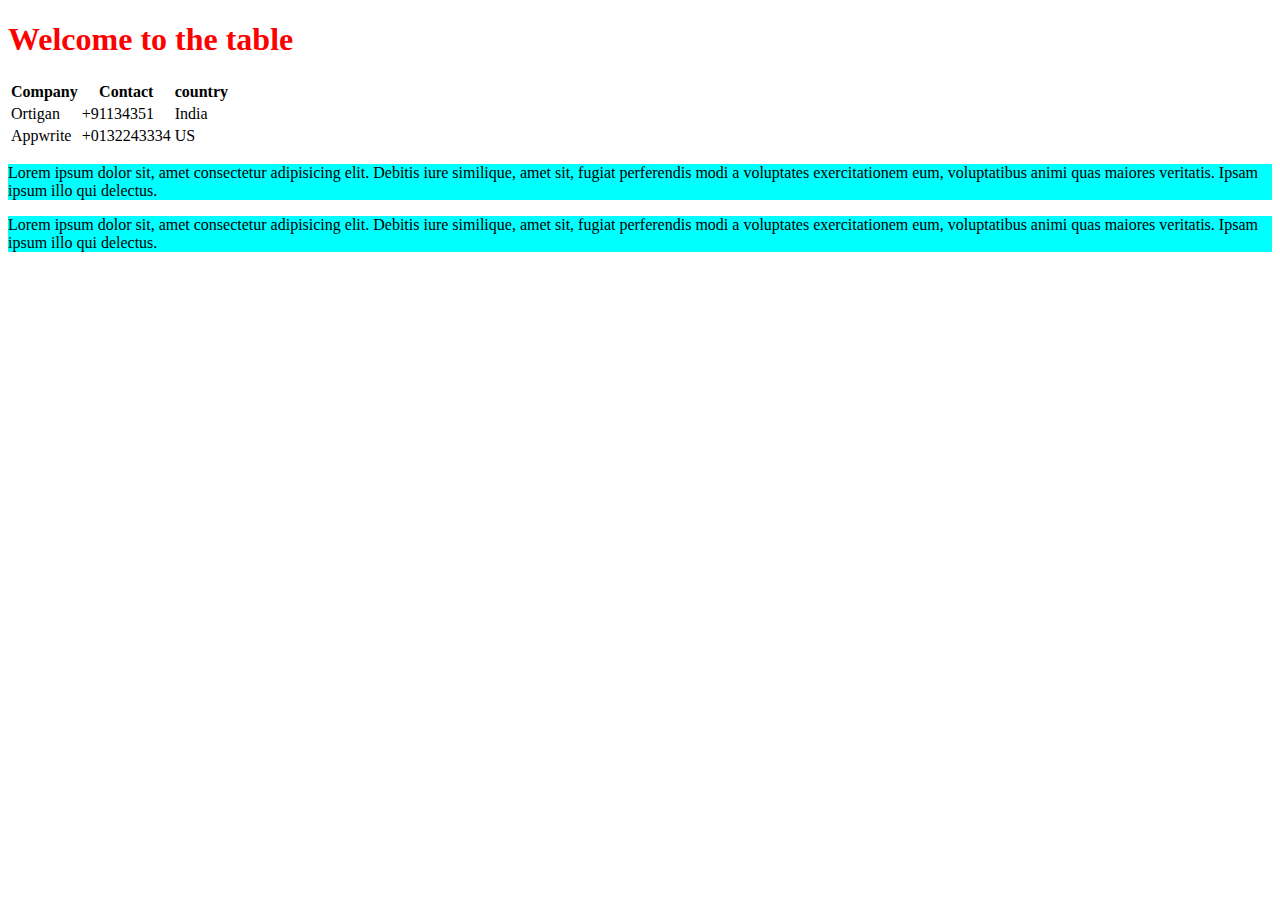
<file: day-2/index.html>
<!DOCTYPE html>
<html lang="en">
  <head>
    <meta charset="UTF-8" />
    <meta name="viewport" content="width=device-width, initial-scale=1.0" />
    <link rel="stylesheet" href="index.css">
    <title>Document</title>
  <style>
    h1{
        color: yellow;
    }
  </style>
  </head>
  <body>
    <h1 style="color: red;">Welcome to the table</h1>
    <table >
      <tr>
        <th>Company</th>
        <th>Contact</th>
        <th>country</th>
      </tr>
      <tr>
        <td>Ortigan</td>
        <td>+91134351</td>
        <td>India</td>
      </tr>
      <tr>
        <td>Appwrite</td>
        <td>+0132243334</td>
        <td>US</td>
      </tr>
    </table>
  <p id="para" class="para" >Lorem ipsum dolor sit, amet consectetur adipisicing elit. Debitis iure similique, amet sit, fugiat perferendis modi a voluptates exercitationem eum, voluptatibus animi quas maiores veritatis. Ipsam ipsum illo qui delectus.</p>
  <div id="para" class="para" >Lorem ipsum dolor sit, amet consectetur adipisicing elit. Debitis iure similique, amet sit, fugiat perferendis modi a voluptates exercitationem eum, voluptatibus animi quas maiores veritatis. Ipsam ipsum illo qui delectus.</div>
  </body>
</html>
</file>
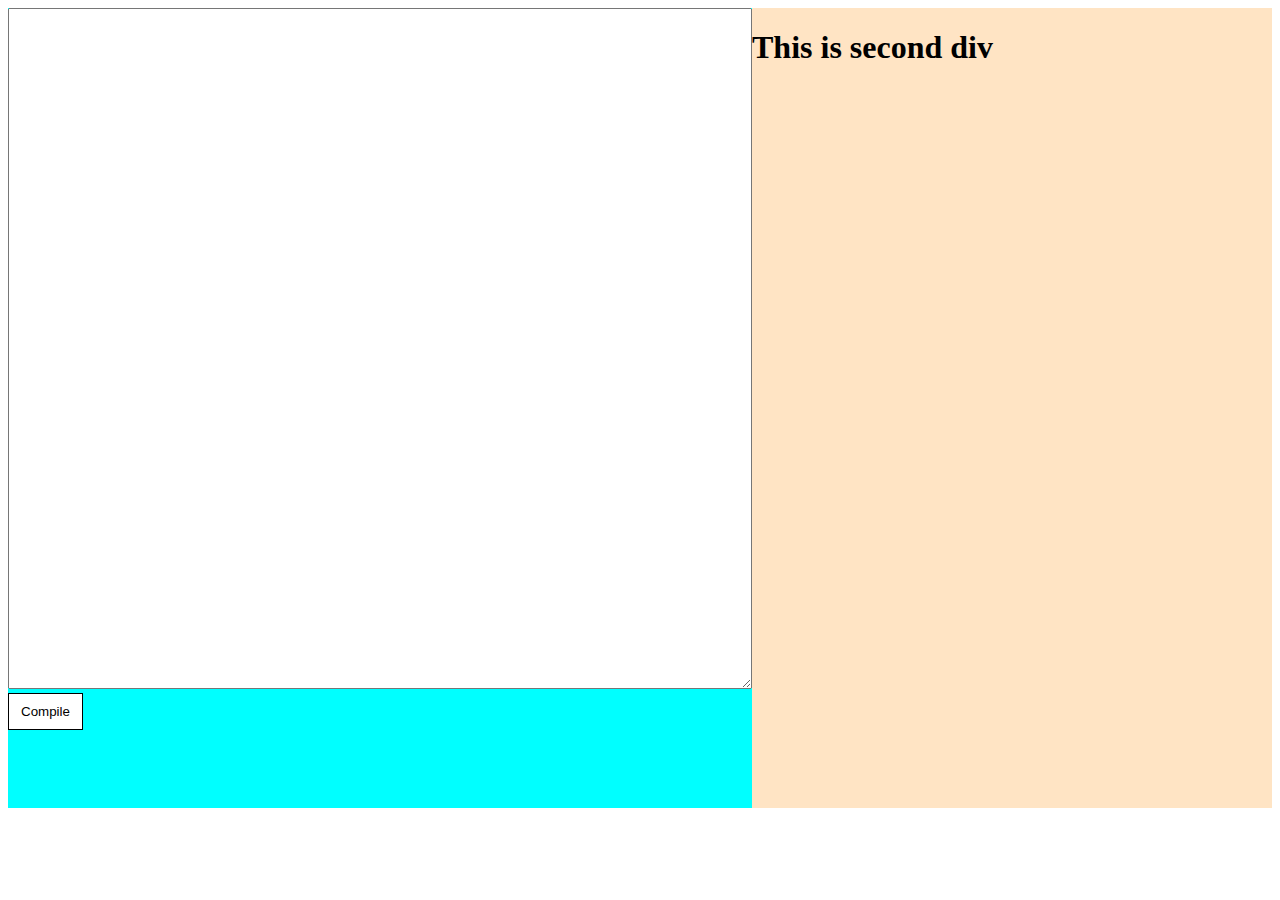
<file: day-07/project/index.html>
<!DOCTYPE html>
<html lang="en">
  <head>
    <meta charset="UTF-8" />
    <meta name="viewport" content="width=device-width, initial-scale=1.0" />
    <link rel="stylesheet" href="style.css">
    <title>Document</title>
  </head>
  <body>
    <div class="parent-div">
      <div id="writeCode" class="child-div-1">
      <textarea name="text-editor" id="text-editor" cols="90" rows="45"></textarea>
      <button class="compile-btn" id="compile-btn">Compile</button>
      </div>
     <div id="displayCode" class="child-div-2">
        <h1>This is second div</h1>
     </div> 
    </div>
    <script src="script.js"></script>
  </body>
</html>
</file>
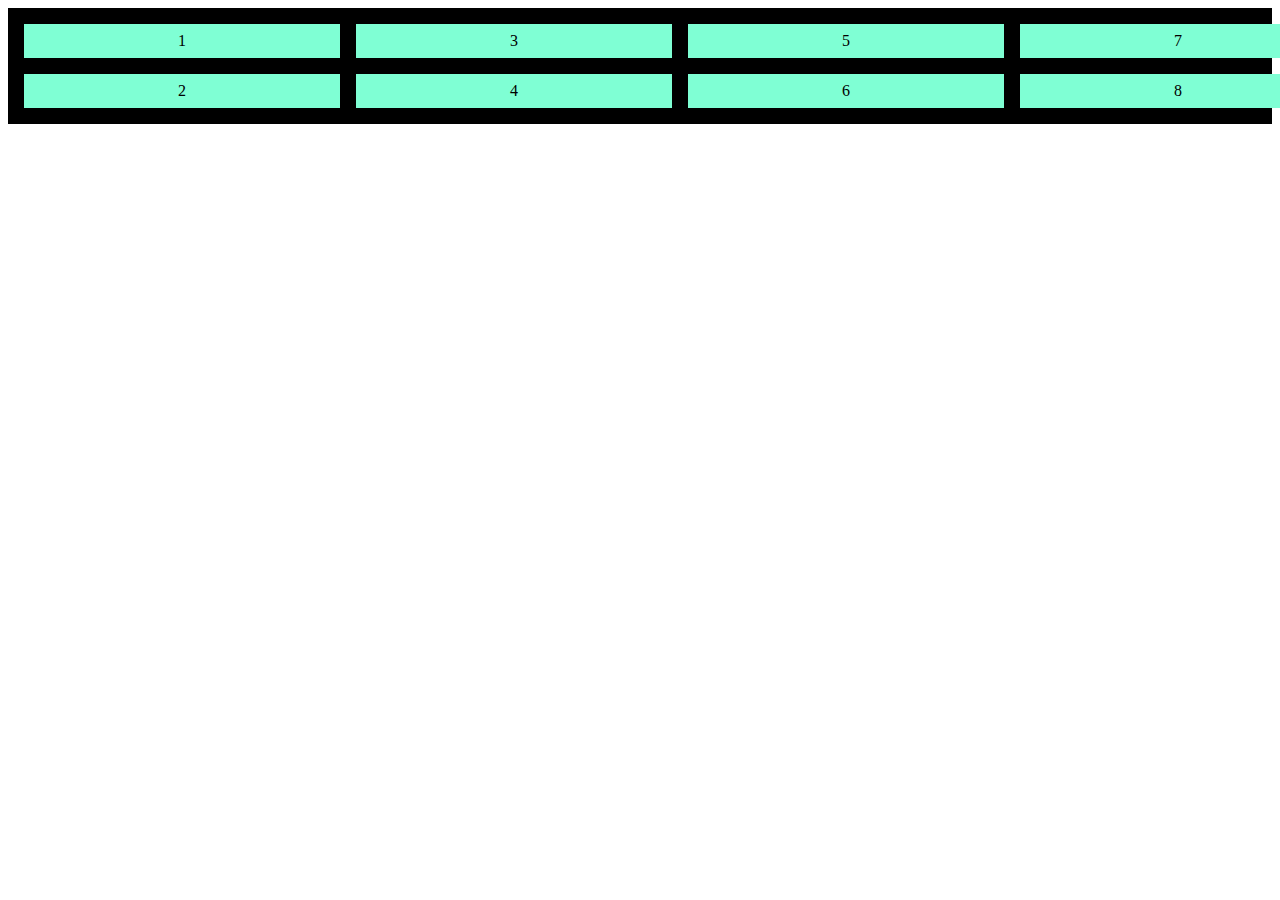
<file: day-04/flex.html>
<!DOCTYPE html>
<html lang="en">
<head>
    <meta charset="UTF-8">
    <meta name="viewport" content="width=device-width, initial-scale=1.0">
    <title>Document</title>
    <link rel="stylesheet" href="flex.css">
</head>
<body>
    <div class="container">
<div class="card">1</div>
<div class="card">2</div>
<div class="card">3</div>
<div class="card">4</div>
<div class="card">5</div>
<div class="card">6</div>
<div class="card">7</div>
<div class="card">8</div>
</div>
</body>
</html>
</file>
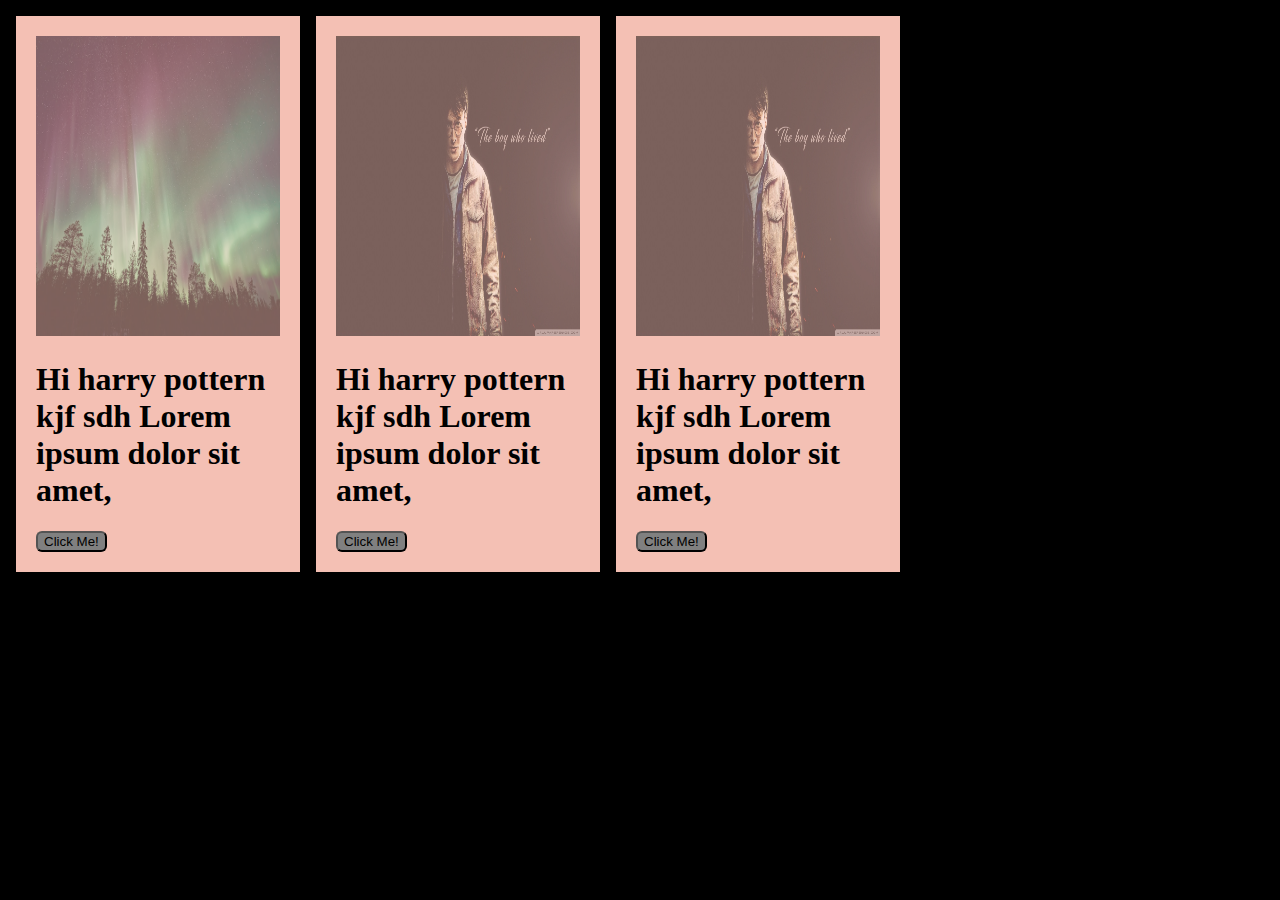
<file: day-04/flex1.html>
<!DOCTYPE html>
<html lang="en">
<head>
    <meta charset="UTF-8">
    <meta name="viewport" content="width=device-width, initial-scale=1.0">
    <title>Cards</title>
    <link rel="stylesheet" href="flex1.css">
</head>
<body>
    <div class="flex">
        <div class="box">
            <img src="photo-1483347756197-71ef80e95f73.jpg" alt="harry potter" width="300" height="300">
            <h1>
                Hi harry pottern kjf sdh Lorem ipsum dolor sit amet,
            </h1>
            <button class="bt1" type="button">Click Me!</button>
        </div>
        <div class="box">
            <img src="9158-1.jpg" alt="harry potter" width="300" height="300">
            <div style="width: 100%;">

                <h1>
                    Hi harry pottern kjf sdh Lorem ipsum dolor sit amet,
                </h1>
            </div>
            <button class="bt1" type="button">Click Me!</button>
        </div>
        <div class="box">
            <img src="9158-1.jpg" alt="harry potter" width="300" height="300">
            <div style="width: 100%;">

                <h1>
                    Hi harry pottern kjf sdh Lorem ipsum dolor sit amet, 
                </h1>
            </div>
            <button class="bt1" type="button">Click Me!</button>
        </div>
        
        
        
        
    </div>
</body>
</html>
</file>
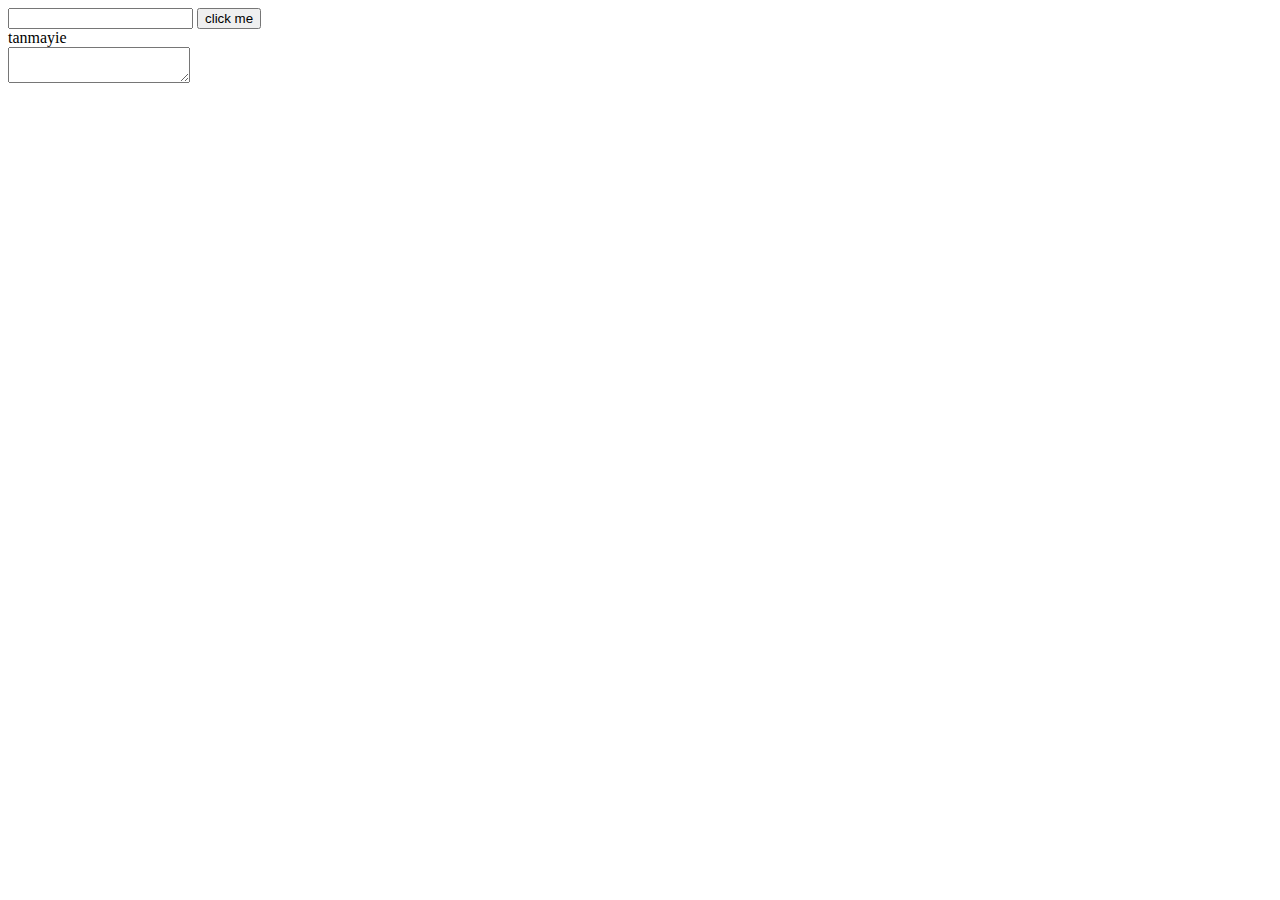
<file: day-08/a.html>
<!DOCTYPE html>
<html lang="en">
<head>
    <meta charset="UTF-8">
    <meta name="viewport" content="width=device-width, initial-scale=1.0">
    <title>Document</title>
</head>
<body>
    <input id="name" type="text">
    <button id="btn">click me</button>
    <div id="div1">
tanmayie
    </div>
    <textarea id="text">

    </textarea>
    
    
    <script>
        var d=document.getElementById('div1');
        var n=document.getElementById('text');
var b=document.getElementById('btn');
console.log(b);
b.addEventListener('click',function(){
d.innerHTML=n.value;
});
    </script>
</body>
</html>
</file>
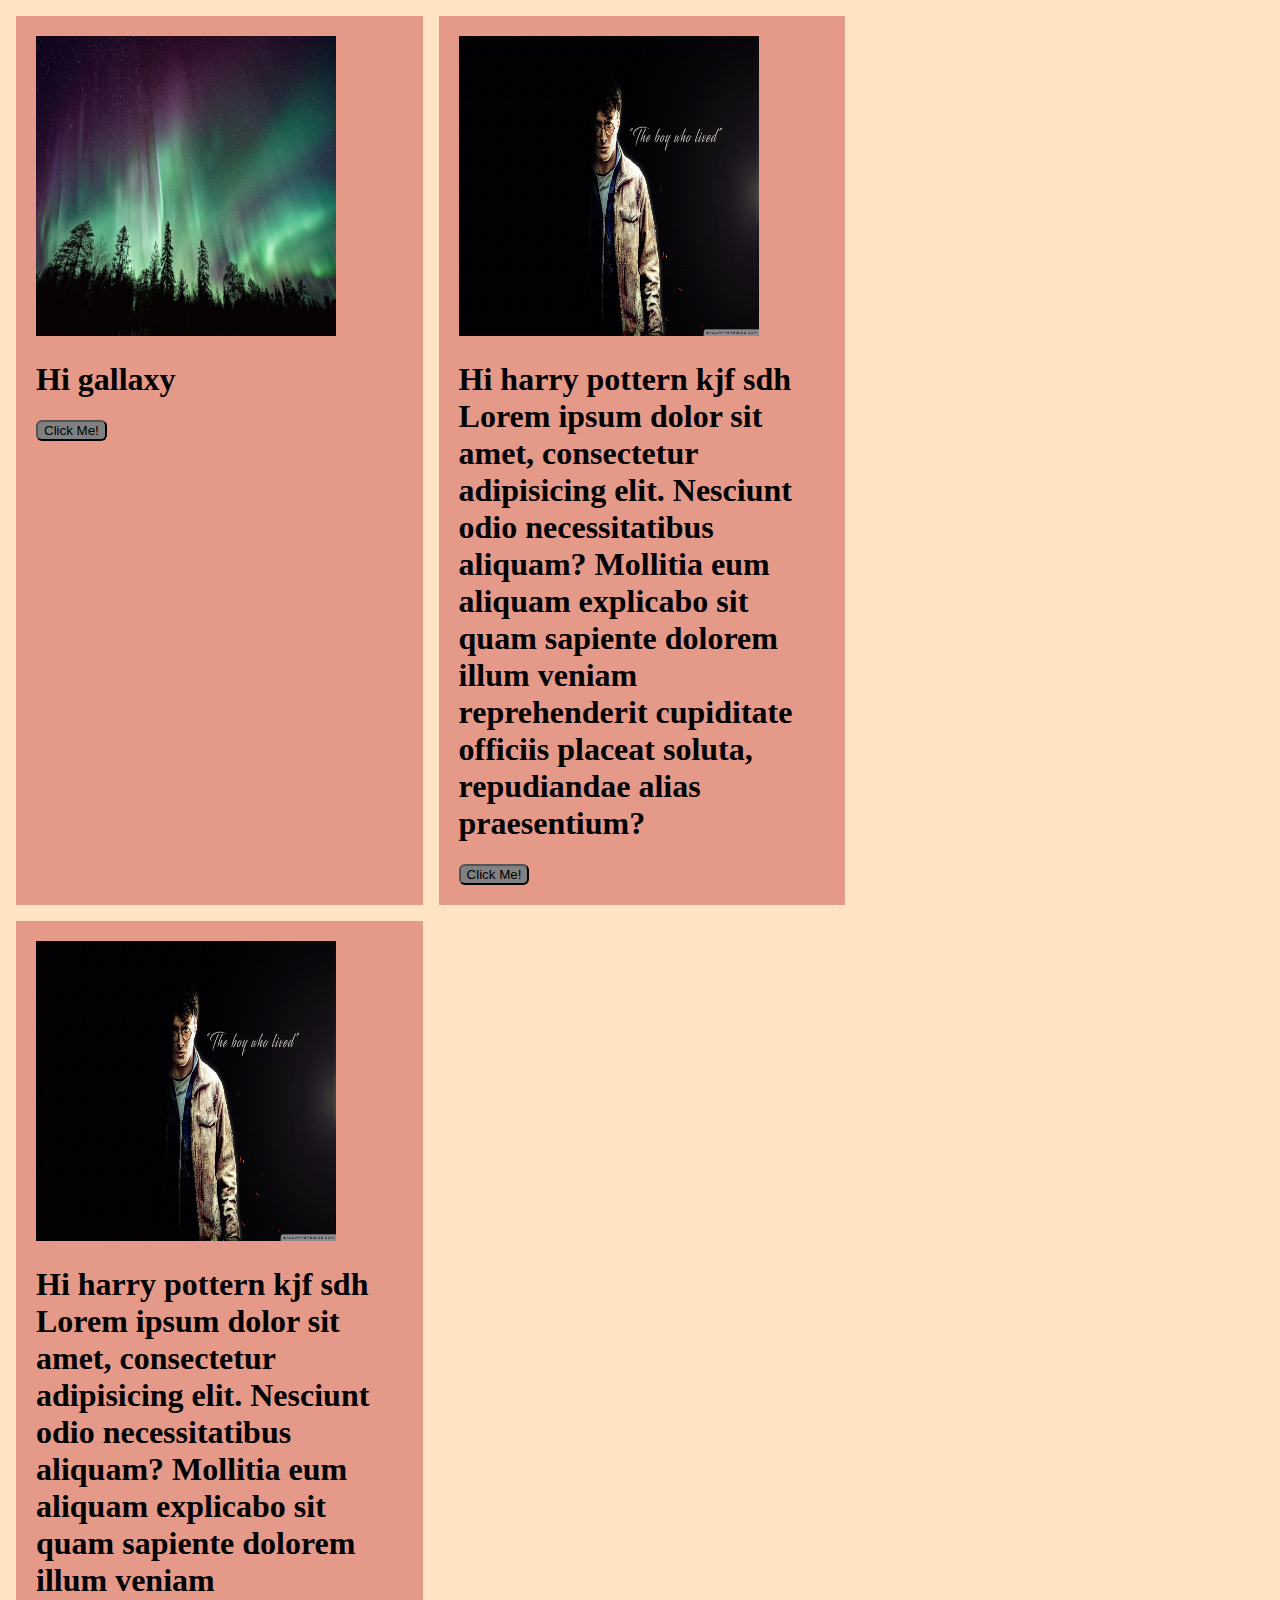
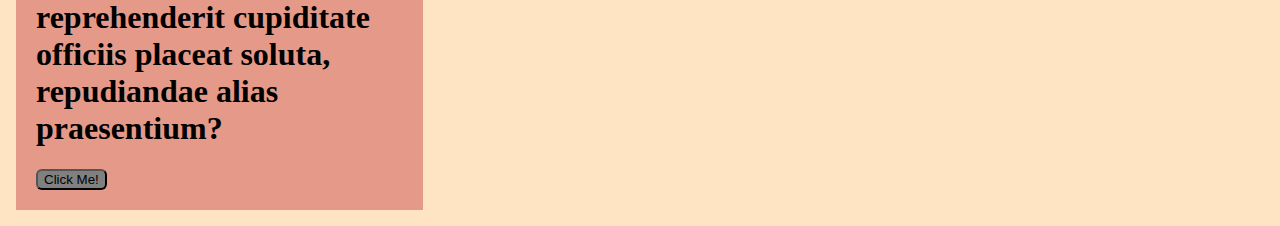
<file: day-3/card.html>
<!DOCTYPE html>
<html lang="en">
<head>
    <meta charset="UTF-8">
    <meta name="viewport" content="width=device-width, initial-scale=1.0">
    <title>Cards</title>
    <link rel="stylesheet" href="card.css">
</head>
<body>
    <div class="flex">
        <div class="box">
            <img src="photo-1483347756197-71ef80e95f73.jpg" alt="harry potter" width="300" height="300">
            <h1>
                Hi gallaxy 
            </h1>
            <button class="bt1" type="button">Click Me!</button>
        </div>
        <div class="box">
            <img src="9158-1.jpg" alt="harry potter" width="300" height="300">
            <div style="width: 100%;">

                <h1>
                    Hi harry pottern kjf sdh Lorem ipsum dolor sit amet, consectetur adipisicing elit. Nesciunt odio necessitatibus aliquam? Mollitia eum aliquam explicabo sit quam sapiente dolorem illum veniam reprehenderit cupiditate officiis placeat soluta, repudiandae alias praesentium?
                    
                </h1>
            </div>
            <button class="bt1" type="button">Click Me!</button>
        </div>
        <div class="box">
            <img src="9158-1.jpg" alt="harry potter" width="300" height="300">
            <div style="width: 100%;">

                <h1>
                    Hi harry pottern kjf sdh Lorem ipsum dolor sit amet, consectetur adipisicing elit. Nesciunt odio necessitatibus aliquam? Mollitia eum aliquam explicabo sit quam sapiente dolorem illum veniam reprehenderit cupiditate officiis placeat soluta, repudiandae alias praesentium?
                    
                </h1>
            </div>
            <button class="bt1" type="button">Click Me!</button>
        </div>
        
        
        
        
    </div>
</body>
</html>
</file>
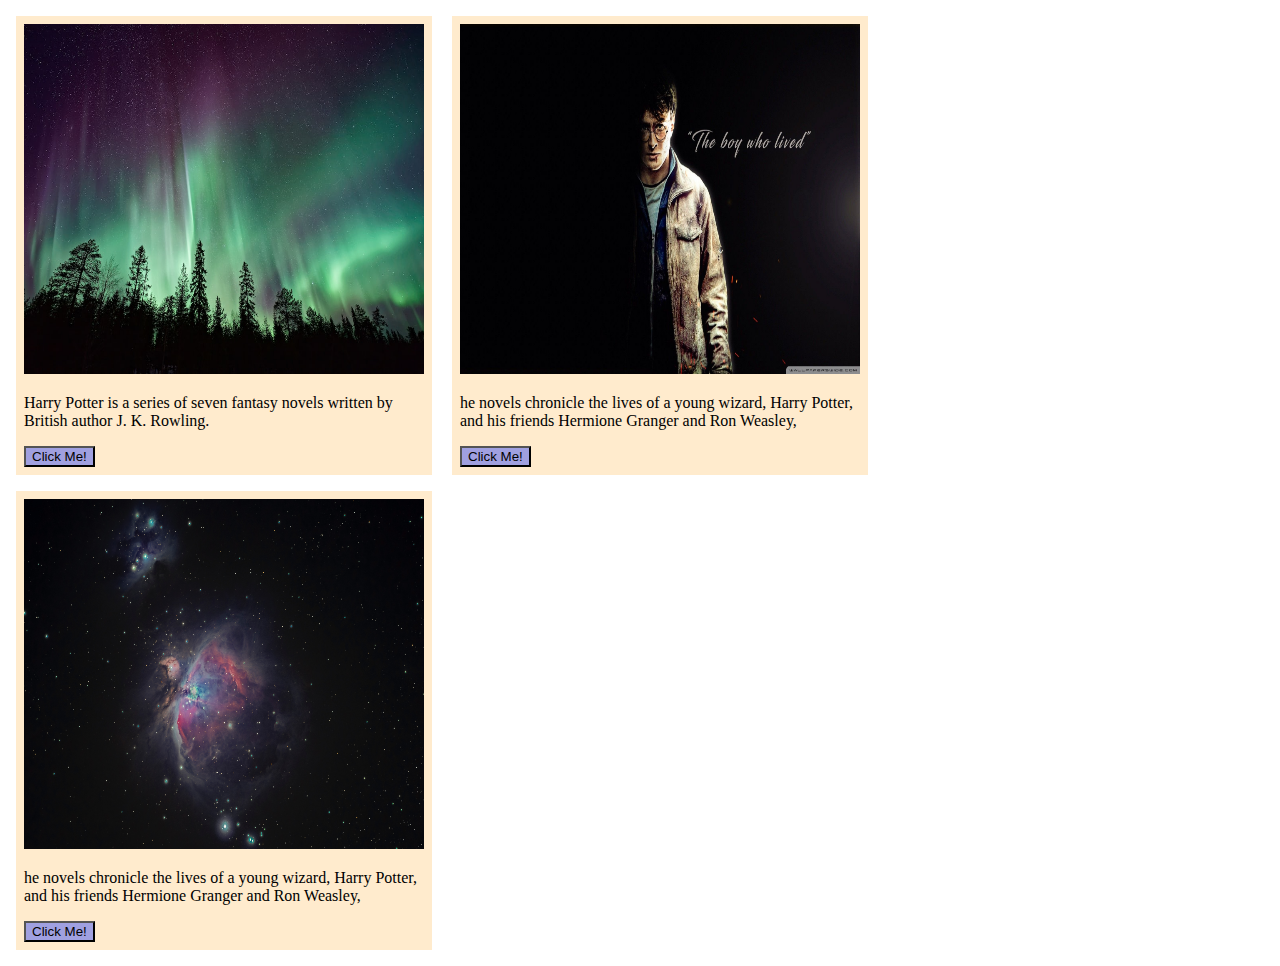
<file: day-3/container.html>
<!DOCTYPE html>
<html lang="en">

<head>
    <meta charset="UTF-8">
    <meta name="viewport" content="width=device-width, initial-scale=1.0">
    <title>with conatiner</title>
    <link rel="stylesheet" href="container.css">
</head>

<body>
    <div class="conatiner">
        <div class="card">
            <div>
                <img src="photo-1483347756197-71ef80e95f73.jpg" alt="harry potter" width="300" height="300">
            </div>
            <p>
                Harry Potter is a series of seven fantasy novels written by British author J. K. Rowling.
            </p>
            <div>
                <button class="bt1" type="button">Click Me!</button>
            </div>
        </div>
        <div class="card">
            <div>
                <img src="9158-1.jpg" alt="harry potter" width="300" height="300">
            </div>
            <p>
                he novels chronicle the lives of a young wizard, Harry Potter, and his friends Hermione Granger and Ron
                Weasley,
                
            </p>
            <div>
                <button class="bt1" type="button">Click Me!</button>
            </div>
        </div>
        <div class="card">
            <div>
                <img src="bryan-goff-f7YQo-eYHdM-unsplash.jpg" alt="harry potter" width="300" height="300">
            </div>
            <p>
                he novels chronicle the lives of a young wizard, Harry Potter, and his friends Hermione Granger and Ron
                Weasley,
            </p>
            <div>


                <button class="bt1" type="button">Click Me!</button>
            </div>
        </div>
        </div>
</body>

</html>
</file>
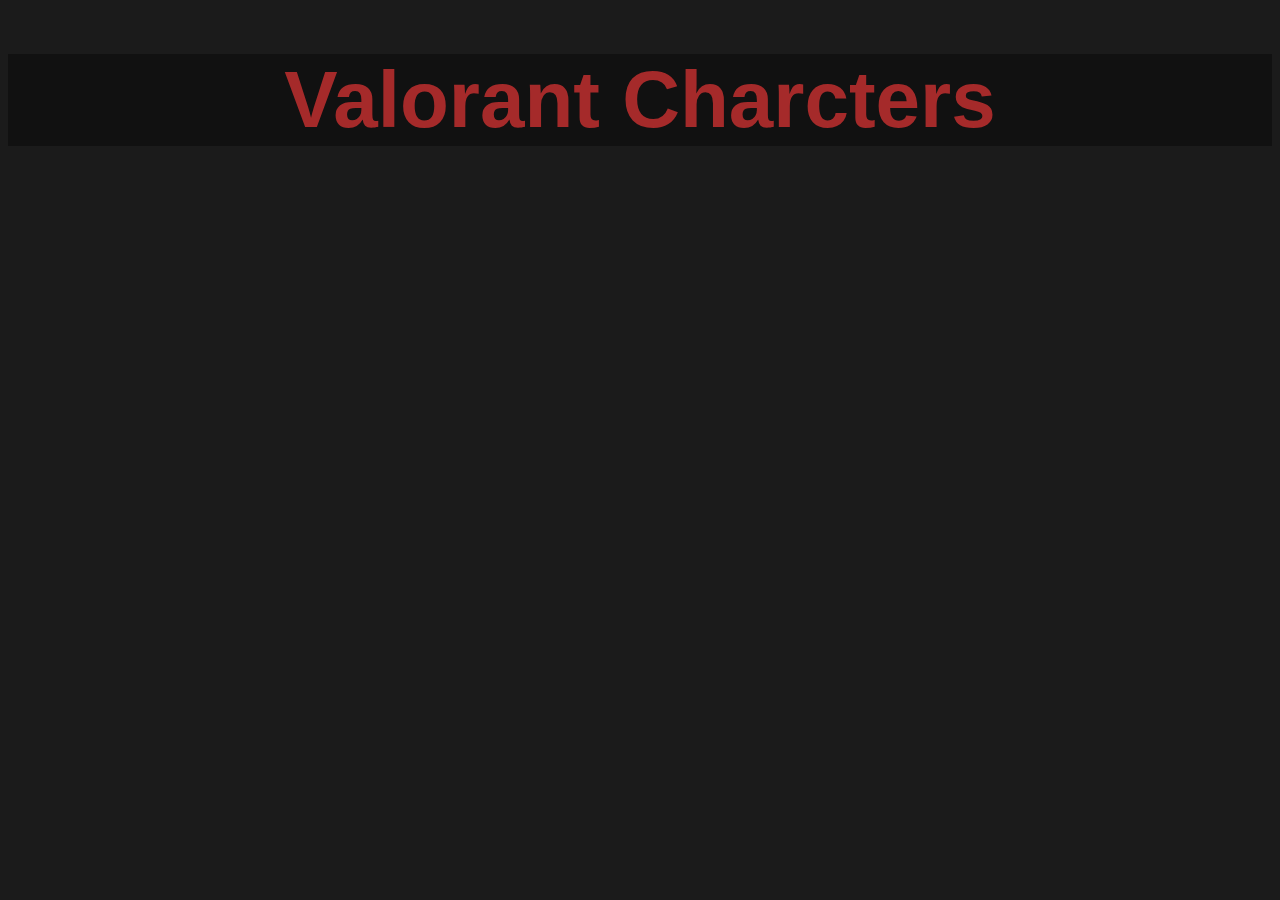
<file: day-9/valorant.html>
<!DOCTYPE html>
<html lang="en">
<head>
    <meta charset="UTF-8">
    <meta name="viewport" content="width=device-width, initial-scale=1.0">
    <title>Document</title>
    <link rel="stylesheet" href="valorent.css">
</head>
<body>
    <div class="heading">
    <h1>
        Valorant Charcters
    </h1>
</div>
    <div id="div1" class="container"></div>
    
    <script>
        var d=document.getElementById('div1');
        fetch("https://valorant-api.com/v1/agents")
        .then (function(res){
            res.json().then(function(data){
                // console.log(data);
                data.data.forEach(function(agents){
                    var t=`<div id="div1" class="container">
                        <div class="card">
                           <div>
                             <img src="${agents.displayIcon}"
                             
                             <div class="texting">
                            <p>Name:${agents.displayName}</p>
                            <p>Description:${agents.description}</p>
                            <p>Devloper's Name:${agents.developerName}</p>
                            </div>
                        </div>
                            </div>`
                            d.innerHTML=d.innerHTML+t
                            console.log(agents);
                });
            });
        });
        
        </script>
</body>
</html>
</file>
<file: day-2/index.css>
p .para{
    background-color:yellow ;
}
div, .para{
    background-color: aqua;
}
</file>
<file: day-07/project/style.css>
.parent-div{
    height: 800px;
    display: flex;
    justify-content: space-around;
    width: 100%;
}
.child-div-1{
    height: full;
    width: 100%; 
    background-color: aqua;

}
.text-area{
    width: 90%;
    height: auto;
}
.compile-btn{
    background-color: white;
    border: 1px solid black;
    padding: 10px 12px;
    text-align: center;
    cursor: pointer;
}
.child-div-2{
    height: full;
    width: 100%;
    background-color: bisque;
}
</file>
<file: day-04/flex.css>
.container{
    display: flex;
    /* flex-direction:column; */
    padding: 8px;
    background-color: black;
    /* flex-wrap: wrap; */
    height: 100px;
    /* width: 100%; */
    flex-flow: column wrap;
}
.card{
    background-color: aquamarine;
    padding:8px;
    margin: 8px;
    width: 300px;
    text-align: center;
}
</file>
<file: day-04/flex1.css>
body{
    background-color: rgb(0, 0, 0);
}
.flex{
    display: flex;
    width: 900px;
    /* padding: 8px; */
    flex-direction: row;
    justify-content:space-around;
    align-items: center;
    /* flex-wrap: wrap; */
    
}
img{
    width: 100%;
    opacity: 0.50;
}
.box{
    background-color: rgb(244, 192, 180);
    
    
    position: relative;
    padding: 20px;
    margin: 8px;
    width: 800px;
}
.bt1{
    background-color: gray;
    border-radius: 6px;
    border-color: black;
}
.box:hover{
    background-color: brown;
}
img:hover{
    opacity: 1;
}
</file>
<file: day-3/card.css>
body{
    background-color: bisque;
}
.flex{
    display: flex;
    width: 100%;
    /* flex-direction: row; */
    flex-wrap: wrap
}

.box{
    background-color: rgb(229, 153, 136);
    align-items: flex-start;
    position: relative;
    padding: 20px;
    margin: 8px;
    width: 29%;
}
.bt1{
    background-color: gray;
    border-radius: 6px;
    border-color: black;
}
</file>
<file: day-3/container.css>
.card{
    width:400px;
    padding: 8px;
    background-color: blanchedalmond;
    display: inline-block;
    margin: 8px;
    text-align: start;
}
.container{
    background-color: black;
    width: 100%;
    text-align: center;
    margin-top: 130px
}
img{
    width: 100%;
    height: 350px;
}
.bt1{
    background-color: rgb(160, 160, 224);
    text-align: center;
}
</file>
<file: day-9/valorent.css>
.heading{
    background-color: rgb(17, 17, 17);
    color: brown;
    text-align: center;
    font-size: 40px;
    font-family: 'Lucida Sans', 'Lucida Sans Regular', 'Lucida Grande', 'Lucida Sans Unicode', Geneva, Verdana, sans-serif;
}
body{
    background-color: rgb(27, 27, 27);
}

.container{
    display: flex;
    flex-flow:row wrap;
    justify-content: center;
}
.card{
    width: 500px;
    height: 300px;
    background-color: rgb(0, 0, 0);
    margin: 30px;
    /* text-align: center; */

    color: antiquewhite;
    font-size: 15px;
    border-radius: 25px;  
    border: 2px solid rgb(135, 135, 135);
}
img{
    width: 100%;
    align-self: start;
}
.texting{
    display: flex;
    flex-direction: row;
    width: 200px;
    color: antiquewhite;
    font-size: 15px;
   text-align: end;

}
</file>
